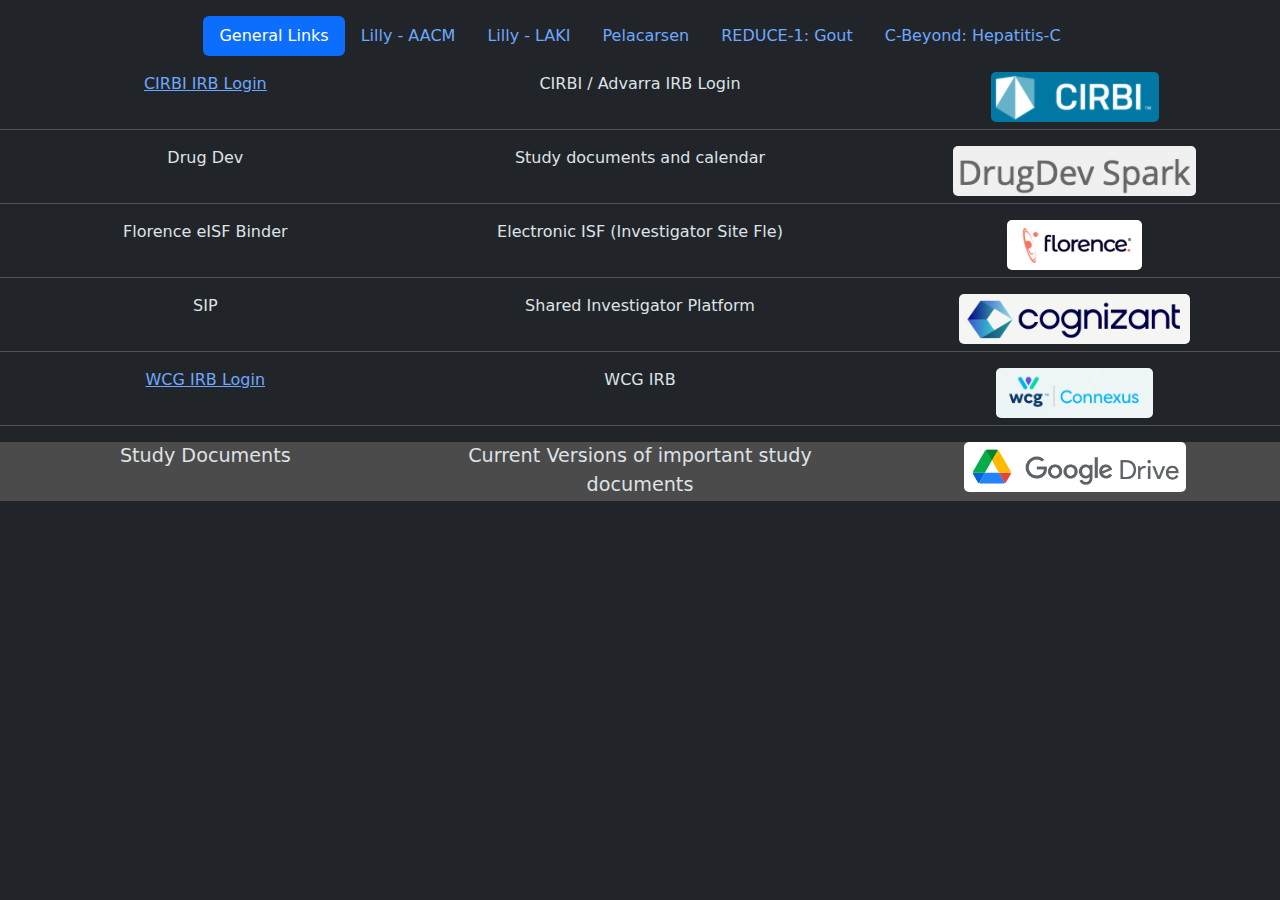
<file: index.html>
<!DOCTYPE html>
<html lang="en" data-bs-theme="dark">
<head>
    <meta charset="UTF-8">
    <meta name="viewport" content="width=device-width, initial-scale=1.0">
    <link href="https://cdn.jsdelivr.net/npm/bootstrap@5.3.3/dist/css/bootstrap.min.css" rel="stylesheet" integrity="sha384-QWTKZyjpPEjISv5WaRU9OFeRpok6YctnYmDr5pNlyT2bRjXh0JMhjY6hW+ALEwIH" crossorigin="anonymous">
    <link rel="stylesheet" href="style.css">
    <title>Research Directory</title>
</head>
<body>
    <!-- Header and NAV -->
    <div class="container">
        <header class="d-flex justify-content-center py-3">
          <ul class="nav nav-pills">
            <li class="nav-item"><a href="#" class="nav-link active" aria-current="page">General Links</a></li>
            <li class="nav-item"><a href="./lilly_aacm.html" class="nav-link">Lilly - AACM</a></li>
            <li class="nav-item"><a href="./lilly_laki.html" class="nav-link">Lilly - LAKI</a></li>
            <li class="nav-item"><a href="./pelacarsen.html" class="nav-link">Pelacarsen</a></li>
            <li class="nav-item"><a href="./gout.html" class="nav-link">REDUCE-1: Gout</a></li>
            <li class="nav-item"><a href="./c-beyond.html" class="nav-link">C-Beyond: Hepatitis-C</a></li>
          </ul>
        </header>
      </div>


      <!-- Begin initial grid template layout -->
      <div class="row mb-3 text-center">
        
        <!-- CIRBI : https://www.cirbi.net/ -->
        <div class="col-4 themed-grid-col"><a href="https://www.cirbi.net/" target="_blank">CIRBI IRB Login</a></div>
        <div class="col-4 themed-grid-col">CIRBI / Advarra IRB Login</div>
        <div class="col-4 themed-grid-col"><a href="https://www.cirbi.net/" target="_blank"> <img src="./images/cirbi.png" alt="ciribi" class="link-graphic"> </a></div>

        <hr>

        <!-- Drug Dev -->
        <div class="col-4 themed-grid-col">Drug Dev</div>
        <div class="col-4 themed-grid-col">Study documents and calendar</div>
        <div class="col-4 themed-grid-col"><a href="https://sso.drugdev.com/auth/realms/drugdev/protocol/openid-connect/auth?client_id=bos-drugdevspark.com-platform&nonce=b9185e83cdbfb3bf6f3dba5b048be4&redirect_uri=https%3A%2F%2Fplatform.drugdevspark.com%2Fopen_id%2Fauthenticate%2Fplatform&response_type=code&scope=openid&state=6e08ee47415de0e7340de04d7b7aa8" target="_blank"> <img src="./images/drug-dev.png" alt="Drug Dev" class="link-graphic"> </a></div>

        <hr>

        <!-- Florence -->
        <div class="col-4 themed-grid-col">Florence eISF Binder</div>
        <div class="col-4 themed-grid-col">Electronic ISF (Investigator Site Fle)</div>
        <div class="col-4 themed-grid-col"><a href="http://florencehc.com/sign-in-4/" target="_blank"> <img src="./images/florence.png" alt="Florence" class="link-graphic"> </a></div>
      
        <hr>

        <!-- SIP -->
        <div class="col-4 themed-grid-col">SIP</div>
        <div class="col-4 themed-grid-col">Shared Investigator Platform</div>
        <div class="col-4 themed-grid-col"><a href="https://www.sharedinvestigator.com" target="_blank"> <img src="./images/cognizant.png" alt="Cognizant - SIP" class="link-graphic"> </a></div>
      
        <hr>

      <!-- WCG IRB https://identity-connexus.wcgirb.com/ -->
      <div class="col-4 themed-grid-col"><a href="https://identity-connexus.wcgirb.com/" target="_blank">WCG IRB Login</a></div>
      <div class="col-4 themed-grid-col">WCG IRB</div>
      <div class="col-4 themed-grid-col"><a href="https://identity-connexus.wcgirb.com/" target="_blank"> <img src="./images/wcg_connexus.png" alt="WCG IRB Connexus" class="link-graphic"> </a></div>

      <hr>

      <div class="col-4 themed-grid-col drive-line">Study Documents</div>
      <div class="col-4 themed-grid-col drive-line">Current Versions of important study documents</div>
      <div class="col-4 themed-grid-col drive-line"><a href="https://drive.google.com/drive/folders/1u1QHa9M1up6jZLT6nMa_5PpglkB1lUb6?usp=share_link" target="_blank"> <img src="./images/google_drive.png" alt="" class="link-graphic"> </a></div>
              
      </div>          

    <script src="https://cdn.jsdelivr.net/npm/bootstrap@5.3.3/dist/js/bootstrap.bundle.min.js" integrity="sha384-YvpcrYf0tY3lHB60NNkmXc5s9fDVZLESaAA55NDzOxhy9GkcIdslK1eN7N6jIeHz" crossorigin="anonymous"></script>
    <script src="main.js"></script>
</body>
</html>
</file>
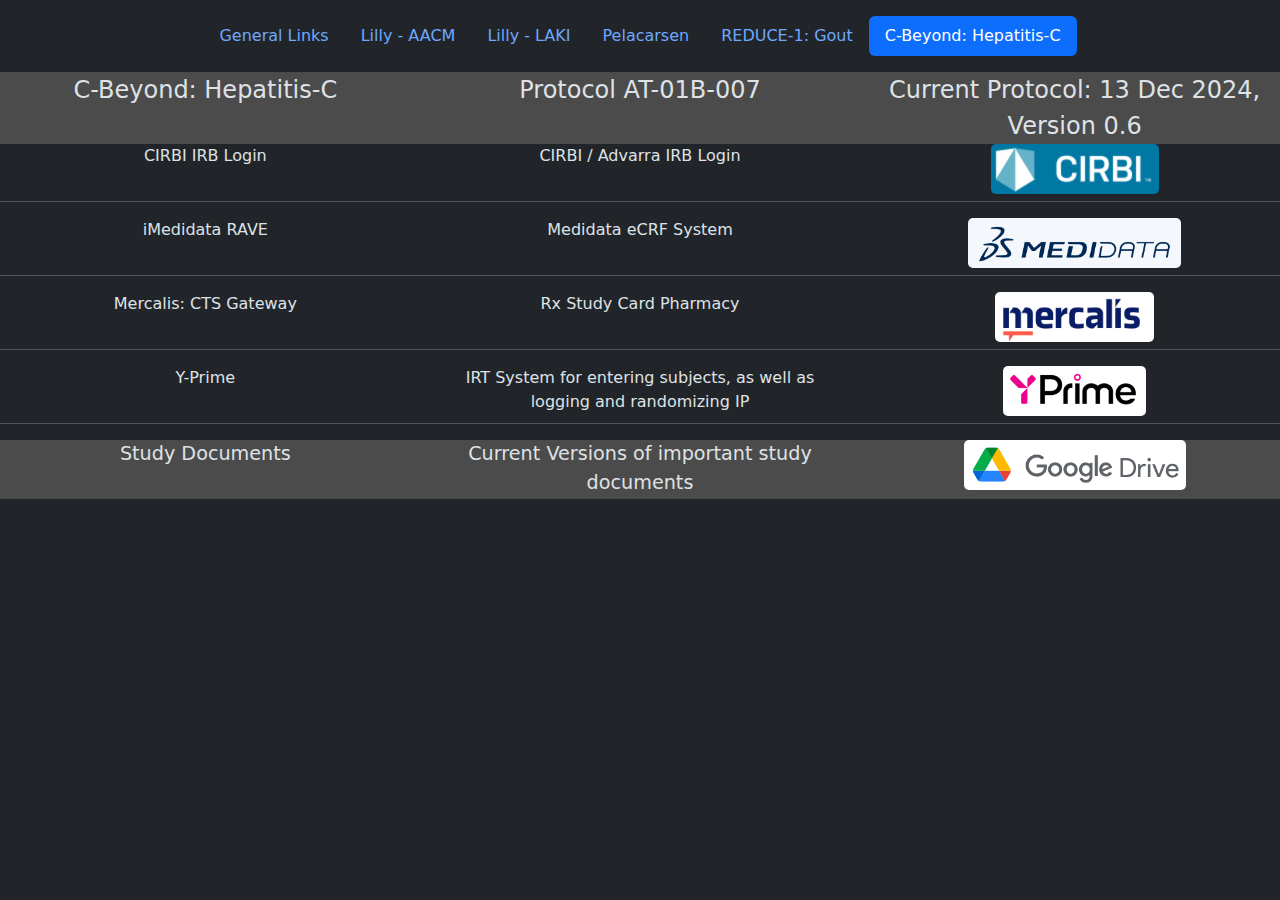
<file: c-beyond.html>
<!DOCTYPE html>
<html lang="en" data-bs-theme="dark">
<head>
    <meta charset="UTF-8">
    <meta name="viewport" content="width=device-width, initial-scale=1.0">
    <link href="https://cdn.jsdelivr.net/npm/bootstrap@5.3.3/dist/css/bootstrap.min.css" rel="stylesheet" integrity="sha384-QWTKZyjpPEjISv5WaRU9OFeRpok6YctnYmDr5pNlyT2bRjXh0JMhjY6hW+ALEwIH" crossorigin="anonymous">
    <link rel="stylesheet" href="style.css">
    <title>C-Beyond: Hepatitis-C</title>
</head>
<body>
    <!-- Header and NAV -->
    <div class="container">
        <header class="d-flex justify-content-center py-3">
          <ul class="nav nav-pills">
            <li class="nav-item"><a href="./index.html" class="nav-link">General Links</a></li>
            <li class="nav-item"><a href="./lilly_aacm.html" class="nav-link">Lilly - AACM</a></li>
            <li class="nav-item"><a href="./lilly_laki.html" class="nav-link">Lilly - LAKI</a></li>
            <li class="nav-item"><a href="./pelacarsen.html" class="nav-link">Pelacarsen</a></li>
            <li class="nav-item"><a href="./gout.html" class="nav-link">REDUCE-1: Gout</a></li>
            <li class="nav-item"><a href="#" class="nav-link active" aria-current="page">C-Beyond: Hepatitis-C</a></li>
          </ul>
        </header>
      </div>


      <!-- Begin initial grid template layout -->
      <div class="row mb-3 text-center">

        <div class="col-4 themed-grid-col title-line">C-Beyond: Hepatitis-C</div>
        <div class="col-4 themed-grid-col title-line">Protocol AT-01B-007</div>
        <div class="col-4 themed-grid-col title-line">Current Protocol: 13 Dec 2024, Version 0.6</div>

        <!-- CIRBI : https://www.cirbi.net/ -->
        <div class="col-4 themed-grid-col">CIRBI IRB Login</div>
        <div class="col-4 themed-grid-col">CIRBI / Advarra IRB Login</div>
        <div class="col-4 themed-grid-col"><a href="https://www.cirbi.net/" target="_blank"> <img src="./images/cirbi.png" alt="ciribi" class="link-graphic"> </a></div>

        <hr>
        
        <!-- iMedidata -->
        <div class="col-4 themed-grid-col">iMedidata RAVE</div>
        <div class="col-4 themed-grid-col">Medidata eCRF System</div>
        <div class="col-4 themed-grid-col"> <a href="https://login.imedidata.com/login" target="_blank"> <img class="link-graphic" src="./images/medidata.png" alt="iMedidata"> </a></div>

        <hr>

        <!-- Mercalis -->
        <div class="col-4 themed-grid-col">Mercalis: CTS Gateway</div>
        <div class="col-4 themed-grid-col">Rx Study Card Pharmacy</div>
        <div class="col-4 themed-grid-col"> <a href="https://trialcard.auth0.com/login?state=hKFo2SAwTU5ud0dwZzc1dXZMak11V2FJU3B3WlBMNGtrTjJ1SqFupWxvZ2luo3RpZNkgcXBMU3BCWEtaWnFUXzVKaThXWHllQmFhWHpXVF9JRGmjY2lk2SA1ekRQSVRTSzJSZERaOGR1OU5ra0p2Rlpnd2dHanpmQQ&client=5zDPITSK2RdDZ8du9NkkJvFZgwgGjzfA&protocol=oauth2&redirect_uri=https%3A%2F%2Fctsgateway.com%2Fcallback&response_type=code&scope=openid&code_challenge=c2dw0S9qew-1XNGNQnDblbFEE0RgvHLzCDPfJFVDTik&code_challenge_method=S256&response_mode=form_post&nonce=638786177716822965.YWU0NTcyMDctM2NkNC00ODFkLTkyZjItMjNjZDFhMTk0NGFjODVmYTkwYTctYjc2ZC00ZjRiLWIwOGYtZTFkZGJhOWYxYmJi&audience=https%3A%2F%2Ftrialcard.auth0.com%2Fapi%2Fv2%2F&x-client-SKU=ID_NET8_0&x-client-ver=8.2.1.0" target="_blank"> <img src="./images/mercalis.png" alt="Mercalis" class="link-graphic"> </a></div>

        <hr>

        <div class="col-4 themed-grid-col">Y-Prime</div>
        <div class="col-4 themed-grid-col">IRT System for entering subjects, as well as logging and randomizing IP</div>
        <div class="col-4 themed-grid-col"> <a href="https://auth.eclinicalcloud.net/u/login/identifier?state=hKFo2SBVdFVCQzdnSVhBSjFUQXlCdkoyTFduQmtqTmVFOXpsWqFur3VuaXZlcnNhbC1sb2dpbqN0aWTZIHNYVExsSU1fM0dtQTVQb2VFeFJsX1p4VEhubm5oRl9no2NpZNkgczFITkcxa05lWUNPVW1XRWF2cm5VUWhnaVlTN2lYZ2I" target="_blank"> <img src="./images/y_prime.png" alt="Y-Prime" class="link-graphic"> </a></div>

        <hr>
        
        <!-- Study Documents -->
        <div class="col-4 themed-grid-col drive-line">Study Documents</div>
        <div class="col-4 themed-grid-col drive-line">Current Versions of important study documents</div>
        <div class="col-4 themed-grid-col drive-line"><a href="https://drive.google.com/drive/folders/1yor1OLrwmb1jDcoOLv5LbK8PFoWROU_e?usp=share_link" target="_blank"> <img src="./images/google_drive.png" alt="" class="link-graphic"> </a></div>
           


      </div>


    <script src="https://cdn.jsdelivr.net/npm/bootstrap@5.3.3/dist/js/bootstrap.bundle.min.js" integrity="sha384-YvpcrYf0tY3lHB60NNkmXc5s9fDVZLESaAA55NDzOxhy9GkcIdslK1eN7N6jIeHz" crossorigin="anonymous"></script>
    <script src="main.js"></script>
</body>
</html>
</file>
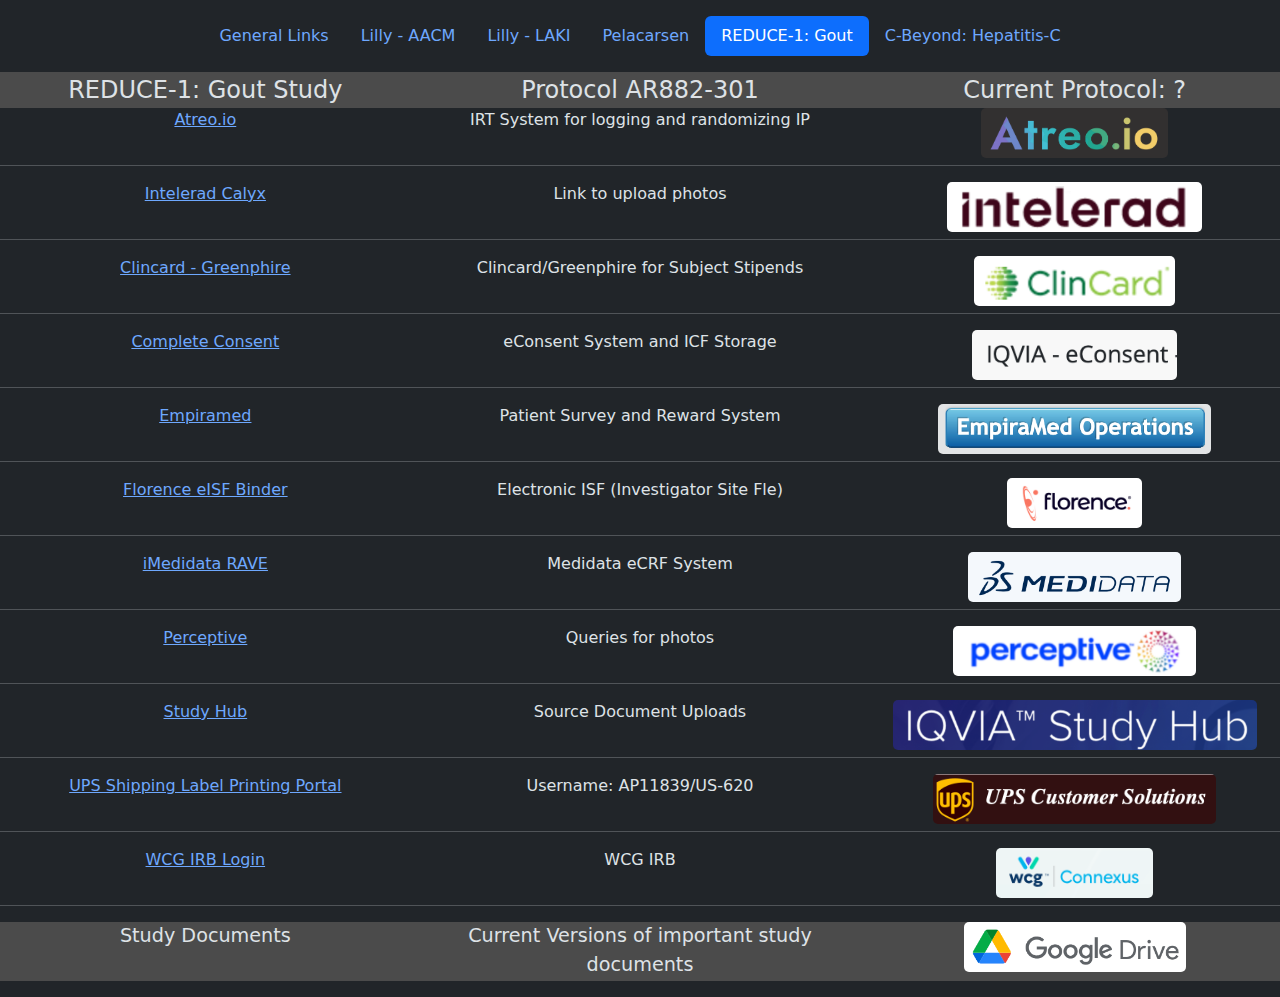
<file: gout.html>
<!DOCTYPE html>
<html lang="en" data-bs-theme="dark">
<head>
    <meta charset="UTF-8">
    <meta name="viewport" content="width=device-width, initial-scale=1.0">
    <link href="https://cdn.jsdelivr.net/npm/bootstrap@5.3.3/dist/css/bootstrap.min.css" rel="stylesheet" integrity="sha384-QWTKZyjpPEjISv5WaRU9OFeRpok6YctnYmDr5pNlyT2bRjXh0JMhjY6hW+ALEwIH" crossorigin="anonymous">
    <link rel="stylesheet" href="style.css">
    <title>Gout: REDUCE-1</title>
</head>
<body>
    <!-- Header and NAV -->
    <div class="container">
        <header class="d-flex justify-content-center py-3">
          <ul class="nav nav-pills">
            <li class="nav-item"><a href="./index.html" class="nav-link">General Links</a></li>
            <li class="nav-item"><a href="./lilly_aacm.html" class="nav-link">Lilly - AACM</a></li>
            <li class="nav-item"><a href="./lilly_laki.html" class="nav-link">Lilly - LAKI</a></li>
            <li class="nav-item"><a href="./pelacarsen.html" class="nav-link">Pelacarsen</a></li>
            <li class="nav-item"><a href="#" class="nav-link active" aria-current="page">REDUCE-1: Gout</a></li>
            <li class="nav-item"><a href="./c-beyond.html" class="nav-link">C-Beyond: Hepatitis-C</a></li>
          </ul>
        </header>
      </div>


      <!-- Begin initial grid template layout  -->
      <div class="row mb-3 text-center">

        <div class="col-4 themed-grid-col title-line">REDUCE-1: Gout Study</div>
        <div class="col-4 themed-grid-col title-line">Protocol AR882-301</div>
        <div class="col-4 themed-grid-col title-line">Current Protocol: ?</div>
      
        <!-- Atreo.io -->
        <div class="col-4 themed-grid-col"><a href="https://login.atreo.io/#/">Atreo.io</a></div>
        <div class="col-4 themed-grid-col">IRT System for logging and randomizing IP</div>
        <div class="col-4 themed-grid-col"><a href="https://login.atreo.io/#/" target="_blank"> <img src="./images/atreo_io.png" alt="Atreo.io" class="link-graphic"> </a></div>
        
        <hr>

        <!-- Calyx -->
        <div class="col-4 themed-grid-col"><a href="https://calyx.ambrahealth.com/">Intelerad Calyx</a></div>
        <div class="col-4 themed-grid-col">Link to upload photos</div>
        <div class="col-4 themed-grid-col"><a href="https://calyx.ambrahealth.com/" target="_blank"> <img src="./images/intelerad.png" alt="" class="link-graphic"> </a></div>
        
        <hr>

        <!-- Clincard  -->
        <div class="col-4 themed-grid-col"><a href="https://www.clincard.com/login/" target="_blank">Clincard - Greenphire</a></div>
        <div class="col-4 themed-grid-col">Clincard/Greenphire for Subject Stipends</div>
        <div class="col-4 themed-grid-col"><a href="https://www.clincard.com/login/" target="_blank"> <img src="./images/clincard.png" alt="Clincard" class="link-graphic"> </a></div>

        <hr>        

        <!-- Complete Consent -->
        <div class="col-4 themed-grid-col"><a href="https://iqvia-na.completeconsent.iqvia.com/login" target="_blank">Complete Consent</a></div>
        <div class="col-4 themed-grid-col">eConsent System and ICF Storage</div>
        <div class="col-4 themed-grid-col"><a href="https://iqvia-na.completeconsent.iqvia.com/login" target="_blank"> <img src="./images/complete-consent.png" alt="Compete Consent" class="link-graphic"> </a></div>
      
        <hr>

        <!-- Empiramed -->
        <div class="col-4 themed-grid-col"><a href="https://ops.reduce1.empiramed.org/pub/ops/login">Empiramed</a></div>
        <div class="col-4 themed-grid-col">Patient Survey and Reward System</div>
        <div class="col-4 themed-grid-col"><a href="https://ops.reduce1.empiramed.org/pub/ops/login" target="_blank"> <img src="./images/empiramed.png" alt="Empiramed" class="link-graphic"> </a></div>
        
        <hr>

        <!-- Florence -->
        <div class="col-4 themed-grid-col"><a href="https://florencehc.com/sign-in-4/"> Florence eISF Binder </a></div>
        <div class="col-4 themed-grid-col">Electronic ISF (Investigator Site Fle)</div>
        <div class="col-4 themed-grid-col"><a href="https://florencehc.com/sign-in-4/" target="_blank"> <img src="./images/florence.png" alt="Florence" class="link-graphic"> </a></div>

        <hr>

        <!-- iMedidata -->
        <div class="col-4 themed-grid-col"> <a href="https://login.imedidata.com/login">iMedidata RAVE</a></div>
        <div class="col-4 themed-grid-col">Medidata eCRF System</div>
        <div class="col-4 themed-grid-col"> <a href="https://login.imedidata.com/login" target="_blank"> <img class="link-graphic" src="./images/medidata.png" alt="iMedidata"> </a></div>
      
        <hr>

        <!-- Perceptive -->
        <div class="col-4 themed-grid-col"><a href="https://portal.mi.calyx.ai/">Perceptive</a></div>
        <div class="col-4 themed-grid-col">Queries for photos</div>
        <div class="col-4 themed-grid-col"><a href="https://portal.mi.calyx.ai/" target="_blank"> <img src="./images/perceptive.png" alt="" class="link-graphic"> </a></div>

        <hr>

        <!-- Study Hub -->
        <div class="col-4 themed-grid-col"><a href="https://virtualtrials-scr.solutions.iqvia.com/s/" target="_blank">Study Hub</a></div>
        <div class="col-4 themed-grid-col">Source Document Uploads</div>
        <div class="col-4 themed-grid-col"><a href="https://virtualtrials-scr.solutions.iqvia.com/s/" target="_blank"> <img src="./images/study_hub.png" alt="Study Hub" class="link-graphic"></a></div>

        <hr>

        <!-- UPS Portal -->
        <div class="col-4 themed-grid-col"><a href="https://row.ups.com/GuestAccess/Guest/Entry?Company=fcc05c9a-69d4-447d-8cc1-29b9b58eb15d" target="_blank">UPS Shipping Label Printing Portal</a></div>
        <div class="col-4 themed-grid-col">Username: AP11839/US-620 </div>
        <div class="col-4 themed-grid-col"><a href="https://row.ups.com/GuestAccess/Guest/Entry?Company=fcc05c9a-69d4-447d-8cc1-29b9b58eb15d" target="_blank"> <img src="./images/ups.png" alt="UPS Portal" class="link-graphic"></a></div>

        <hr>

      <!-- WCG IRB https://identity-connexus.wcgirb.com/ -->
      <div class="col-4 themed-grid-col"><a href="https://identity-connexus.wcgirb.com/" target="_blank">WCG IRB Login</a></div>
      <div class="col-4 themed-grid-col">WCG IRB</div>
      <div class="col-4 themed-grid-col"><a href="https://identity-connexus.wcgirb.com/" target="_blank"> <img src="./images/wcg_connexus.png" alt="WCG IRB Connexus" class="link-graphic"> </a></div>

      <hr>
        
        <!-- Study Documents -->
        <div class="col-4 themed-grid-col drive-line">Study Documents</div>
        <div class="col-4 themed-grid-col drive-line">Current Versions of important study documents</div>
        <div class="col-4 themed-grid-col drive-line"><a href="https://drive.google.com/drive/folders/1rXcCyZG030cxw2HHTf68Dg4ccebKAZ5Y?usp=share_link" target="_blank"> <img src="./images/google_drive.png" alt="" class="link-graphic"> </a></div>


      </div>


    <script src="https://cdn.jsdelivr.net/npm/bootstrap@5.3.3/dist/js/bootstrap.bundle.min.js" integrity="sha384-YvpcrYf0tY3lHB60NNkmXc5s9fDVZLESaAA55NDzOxhy9GkcIdslK1eN7N6jIeHz" crossorigin="anonymous"></script>
    <script src="main.js"></script>
</body>
</html>
</file>
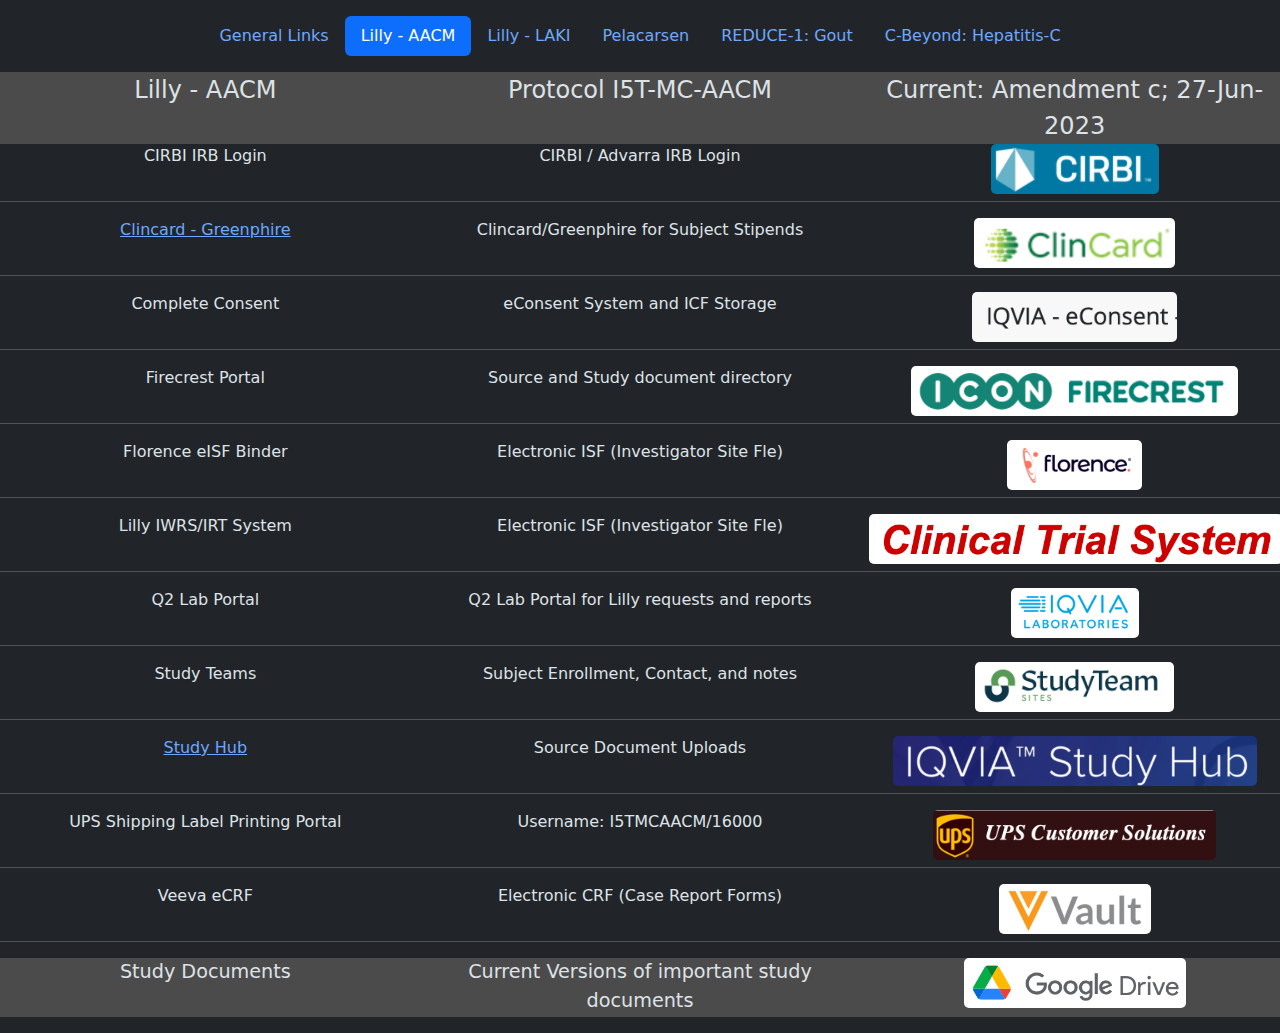
<file: lilly_aacm.html>
<!DOCTYPE html>
<html lang="en" data-bs-theme="dark">
<head>
    <meta charset="UTF-8">
    <meta name="viewport" content="width=device-width, initial-scale=1.0">
    <link href="https://cdn.jsdelivr.net/npm/bootstrap@5.3.3/dist/css/bootstrap.min.css" rel="stylesheet" integrity="sha384-QWTKZyjpPEjISv5WaRU9OFeRpok6YctnYmDr5pNlyT2bRjXh0JMhjY6hW+ALEwIH" crossorigin="anonymous">
    <link rel="stylesheet" href="style.css">
    <title>Lilly AACM</title>
</head>
<body>
    <!-- Header and NAV -->
    <div class="container">
        <header class="d-flex justify-content-center py-3">
          <ul class="nav nav-pills">
            <li class="nav-item"><a href="./index.html" class="nav-link" >General Links</a></li>
            <li class="nav-item"><a href="#" class="nav-link active" aria-current="page">Lilly - AACM</a></li>
            <li class="nav-item"><a href="./lilly_laki.html" class="nav-link">Lilly - LAKI</a></li>
            <li class="nav-item"><a href="./pelacarsen.html" class="nav-link">Pelacarsen</a></li>
            <li class="nav-item"><a href="./gout.html" class="nav-link">REDUCE-1: Gout</a></li>
            <li class="nav-item"><a href="./c-beyond.html" class="nav-link">C-Beyond: Hepatitis-C</a></li>
          </ul>
        </header>
      </div>


      <!-- Begin initial grid template layout -->
      <div class="row mb-3 text-center">

        <div class="col-4 themed-grid-col title-line">Lilly - AACM</div>
        <div class="col-4 themed-grid-col title-line">Protocol I5T-MC-AACM</div>
        <div class="col-4 themed-grid-col title-line">Current: Amendment c; 27-Jun-2023</div>

        <!-- CIRBI : https://www.cirbi.net/ -->
        <div class="col-4 themed-grid-col">CIRBI IRB Login</div>
        <div class="col-4 themed-grid-col">CIRBI / Advarra IRB Login</div>
        <div class="col-4 themed-grid-col"><a href="https://www.cirbi.net/" target="_blank"> <img src="./images/cirbi.png" alt="CIRBI" class="link-graphic"> </a></div>

        <hr>

        <!-- Clincard  -->
        <div class="col-4 themed-grid-col"><a href="https://www.clincard.com/login/" target="_blank"> Clincard - Greenphire</a></div>
        <div class="col-4 themed-grid-col">Clincard/Greenphire for Subject Stipends</div>
        <div class="col-4 themed-grid-col"><a href="https://www.clincard.com/login/" target="_blank"> <img src="./images/clincard.png" alt="Clincard" class="link-graphic"> </a></div>

        <hr>

        <!-- Complete Consent -->
        <div class="col-4 themed-grid-col">Complete Consent</div>
        <div class="col-4 themed-grid-col">eConsent System and ICF Storage</div>
        <div class="col-4 themed-grid-col"><a href="https://lilly-na.completeconsent.iqvia.com/login" target="_blank"> <img src="./images/complete-consent.png" alt="Compete Consent" class="link-graphic"> </a></div>
      
        <hr>

        <!-- Firecrest -->
        <div class="col-4 themed-grid-col">Firecrest Portal</div>
        <div class="col-4 themed-grid-col">Source and Study document directory</div>
        <div class="col-4 themed-grid-col"><a href="https://www.firecrestclinical.com/identity-ui/ui/login/" target="_blank"> <img src="./images/firecrest.png" alt="Firecrest" class="link-graphic"> </a></div>        

        <hr>

        <!-- Florence -->
        <div class="col-4 themed-grid-col">Florence eISF Binder</div>
        <div class="col-4 themed-grid-col">Electronic ISF (Investigator Site Fle)</div>
        <div class="col-4 themed-grid-col"><a href="https://florencehc.com/sign-in-4/" target="_blank"> <img src="./images/florence.png" alt="Florence" class="link-graphic"> </a></div>

        <hr>

        <!-- IWRS -->
        <div class="col-4 themed-grid-col">Lilly IWRS/IRT System</div>
        <div class="col-4 themed-grid-col">Electronic ISF (Investigator Site Fle)</div>
        <div class="col-4 themed-grid-col"><a href="https://iwrs.lilly.com" target="_blank"> <img src="./images/clinical_trial_system.png" alt="Lilly IWRS/IRT" class="link-graphic"> </a></div>

        <hr>

        <!-- Q2 Lab -->
        <div class="col-4 themed-grid-col">Q2 Lab Portal</div>
        <div class="col-4 themed-grid-col">Q2 Lab Portal for Lilly requests and reports</div>
        <div class="col-4 themed-grid-col"><a href="https://ltms.q2labsolutions.com/" target="_blank"> <img src="./images/iqvia_laboratories.png" alt="Q2 IQVIA Laboratories" class="link-graphic"></a></div>

        <hr>

        <!-- Study Teams -->
        <div class="col-4 themed-grid-col">Study Teams</div>
        <div class="col-4 themed-grid-col">Subject Enrollment, Contact, and notes</div>
        <div class="col-4 themed-grid-col"><a href="https://www.studyteamapp.com/site/login?" target="_blank"> <img src="./images/studyteam.png" alt="Study Team" class="link-graphic"></a></div>
        
        <hr>

        <!-- Study Hub -->
        <div class="col-4 themed-grid-col"><a href="https://virtualtrials-scr.solutions.iqvia.com/s/" target="_blank">Study Hub</a></div>
        <div class="col-4 themed-grid-col">Source Document Uploads</div>
        <div class="col-4 themed-grid-col"><a href="https://virtualtrials-scr.solutions.iqvia.com/s/" target="_blank"> <img src="./images/study_hub.png" alt="Study Hub" class="link-graphic"></a></div>

        <hr>

        <!-- UPS Portal -->
        <div class="col-4 themed-grid-col">UPS Shipping Label Printing Portal</div>
        <div class="col-4 themed-grid-col">Username: I5TMCAACM/16000</div>
        <div class="col-4 themed-grid-col"><a href="https://row.ups.com/GuestAccess/Guest/Entry?Company=fcc05c9a-69d4-447d-8cc1-29b9b58eb15d" target="_blank"> <img src="./images/ups.png" alt="UPS Portal" class="link-graphic"></a></div>

        <hr>

        <!-- Veeva eCRF -->
        <div class="col-4 themed-grid-col">Veeva eCRF</div>
        <div class="col-4 themed-grid-col">Electronic CRF (Case Report Forms)</div>
        <div class="col-4 themed-grid-col"><a href="https://login.veevavault.com/auth/login" target="_blank"> <img src="./images/vault.png" alt="Veeva Vault" class="link-graphic"> </a></div>

        <hr>

        <!-- Study Documents -->
        <div class="col-4 themed-grid-col drive-line">Study Documents</div>
        <div class="col-4 themed-grid-col drive-line">Current Versions of important study documents</div>
        <div class="col-4 themed-grid-col drive-line"><a href="https://drive.google.com/drive/folders/108KNLwIrw6blXTtDGVI08B5m-wnE9UGB?usp=share_link" target="_blank"> <img src="./images/google_drive.png" alt="" class="link-graphic"> </a></div>
                
        

      </div>
    <script src="https://cdn.jsdelivr.net/npm/bootstrap@5.3.3/dist/js/bootstrap.bundle.min.js" integrity="sha384-YvpcrYf0tY3lHB60NNkmXc5s9fDVZLESaAA55NDzOxhy9GkcIdslK1eN7N6jIeHz" crossorigin="anonymous"></script>
    <script src="main.js"></script>
</body>
</html>
</file>
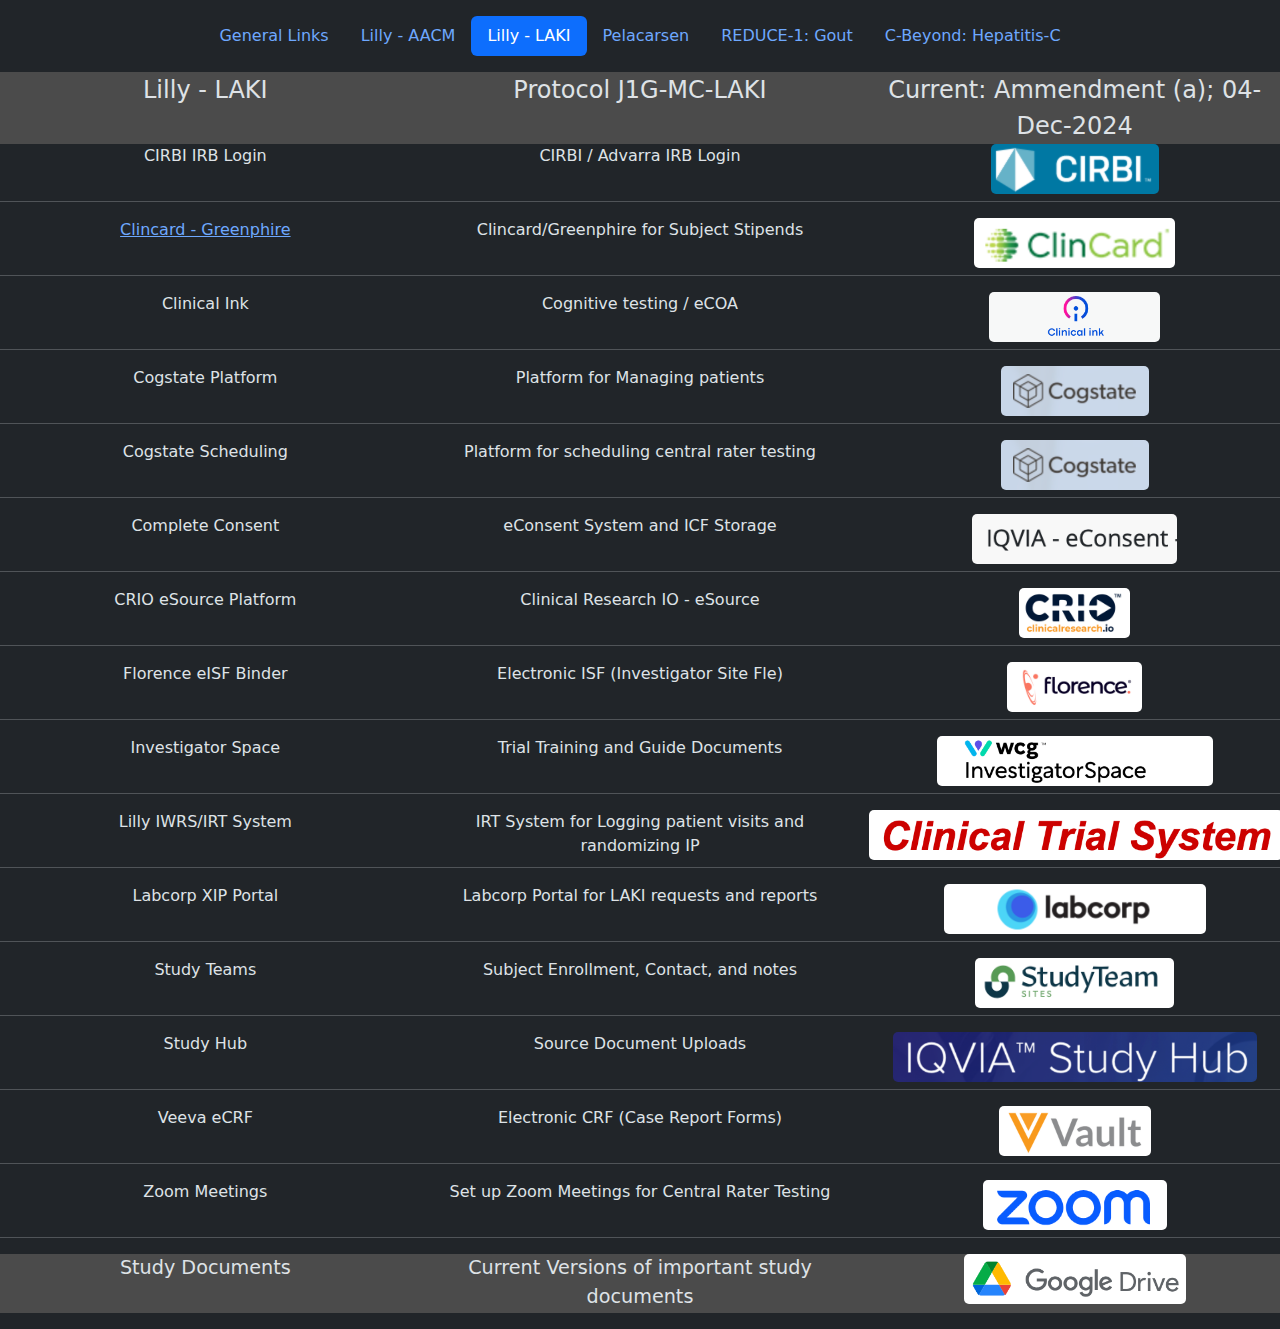
<file: lilly_laki.html>
<!DOCTYPE html>
<html lang="en" data-bs-theme="dark">
<head>
    <meta charset="UTF-8">
    <meta name="viewport" content="width=device-width, initial-scale=1.0">
    <link href="https://cdn.jsdelivr.net/npm/bootstrap@5.3.3/dist/css/bootstrap.min.css" rel="stylesheet" integrity="sha384-QWTKZyjpPEjISv5WaRU9OFeRpok6YctnYmDr5pNlyT2bRjXh0JMhjY6hW+ALEwIH" crossorigin="anonymous">
    <link rel="stylesheet" href="style.css">
    <title>Lilly LAKI</title>
</head>
<body>
    <!-- Header and NAV -->
    <div class="container">
        <header class="d-flex justify-content-center py-3">
          <ul class="nav nav-pills">
            <li class="nav-item"><a href="./index.html" class="nav-link" >General Links</a></li>
            <li class="nav-item"><a href="./lilly_aacm.html" class="nav-link">Lilly - AACM</a></li>
            <li class="nav-item"><a href="#" class="nav-link active" aria-current="page">Lilly - LAKI</a></li>
            <li class="nav-item"><a href="./pelacarsen.html" class="nav-link">Pelacarsen</a></li>
            <li class="nav-item"><a href="./gout.html" class="nav-link">REDUCE-1: Gout</a></li>
            <li class="nav-item"><a href="./c-beyond.html" class="nav-link">C-Beyond: Hepatitis-C</a></li>
          </ul>
        </header>
      </div>


      <!-- Begin initial grid template layout -->
      <div class="row mb-3 text-center">

        <div class="col-4 themed-grid-col title-line">Lilly - LAKI</div>
        <div class="col-4 themed-grid-col title-line">Protocol J1G-MC-LAKI</div>
        <div class="col-4 themed-grid-col title-line">Current: Ammendment (a); 04-Dec-2024</div>

        <!-- CIRBI  -->
        <div class="col-4 themed-grid-col">CIRBI IRB Login</div>
        <div class="col-4 themed-grid-col">CIRBI / Advarra IRB Login</div>
        <div class="col-4 themed-grid-col"><a href="https://www.cirbi.net/" target="_blank" > <img src="./images/cirbi.png" alt="CIRBI" class="link-graphic"> </a></div>

        <hr>

        <!-- Clincard  -->
        <div class="col-4 themed-grid-col"><a href="https://www.clincard.com/login/" target="_blank">Clincard - Greenphire</a></div>
        <div class="col-4 themed-grid-col">Clincard/Greenphire for Subject Stipends</div>
        <div class="col-4 themed-grid-col"><a href="https://www.clincard.com/login/" target="_blank"> <img src="./images/clincard.png" alt="Clincard" class="link-graphic"> </a></div>

        <hr>
    
        <!-- Clinical Ink -->
        <div class="col-4 themed-grid-col">Clinical Ink</div>
        <div class="col-4 themed-grid-col">Cognitive testing / eCOA</div>
        <div class="col-4 themed-grid-col"><a href="https://portal.clinicalink.com/default.aspx" target="_blank"> <img src="./images/clinical_ink.png" alt="Clinical Ink" class="link-graphic"> </a></div>

        <hr>
            
        <!-- Cogstate Platform -->
        <div class="col-4 themed-grid-col">Cogstate Platform</div>
        <div class="col-4 themed-grid-col">Platform for Managing patients</div>
        <div class="col-4 themed-grid-col"><a href="https://cogstate.login.redcapcloud.com/#cid=nph2000&act=list"  target="_blank"> <img src="./images/cogstate.png" alt="Cogstate Platform" class="link-graphic"> </a></div>

        <hr>

        <!-- Cogstate Scheduling -->
        <div class="col-4 themed-grid-col">Cogstate Scheduling</div>
        <div class="col-4 themed-grid-col">Platform for scheduling central rater testing</div>
        <div class="col-4 themed-grid-col"><a href="https://outlook.office365.com/book/EliLillyJ1GMCLAKIBookingsPage@cogstate.com/" target="_blank"> <img src="./images/cogstate.png" alt="Cogstate Scheduling" class="link-graphic"> </a></div>

        <hr>

        <!-- Complete Consent -->
        <div class="col-4 themed-grid-col">Complete Consent</div>
        <div class="col-4 themed-grid-col">eConsent System and ICF Storage</div>
        <div class="col-4 themed-grid-col"><a href="https://lilly-na.completeconsent.iqvia.com/login" target="_blank"> <img src="./images/complete-consent.png" alt="Complete Consent" class="link-graphic">  </a></div>

        <hr>

        <!-- CRIO -->
        <div class="col-4 themed-grid-col">CRIO eSource Platform</div>
        <div class="col-4 themed-grid-col">Clinical Research IO - eSource</div>
        <div class="col-4 themed-grid-col"><a href="https://clinicalresearch.io/esource/" target="_blank"> <img src="./images/crio.png" alt="CRIO" class="link-graphic"> </a></div>

        <hr>

        <!-- Florence -->
        <div class="col-4 themed-grid-col">Florence eISF Binder</div>
        <div class="col-4 themed-grid-col">Electronic ISF (Investigator Site Fle)</div>
        <div class="col-4 themed-grid-col"><a href="https://florencehc.com/sign-in-4/" target="_blank"> <img src="./images/florence.png" alt="Florence" class="link-graphic"> </a></div>
        
        <hr>

        <!-- Investigator Space -->
        <div class="col-4 themed-grid-col">Investigator Space</div>
        <div class="col-4 themed-grid-col">Trial Training and Guide Documents</div>
        <div class="col-4 themed-grid-col"><a href="https://www.investigatorspace.com/auth/login/index" target="_blank"> <img src="./images/investigator_space.png" alt="Investigator Space" class="link-graphic"> </a></div>
        
        <hr>

                

        <!-- IRT / IWRS -->
        <div class="col-4 themed-grid-col">Lilly IWRS/IRT System</div>
        <div class="col-4 themed-grid-col">IRT System for Logging patient visits and randomizing IP</div>
        <div class="col-4 themed-grid-col"><a href="https://iwrs.lilly.com" target="_blank"> <img src="./images/clinical_trial_system.png" alt="Lilly IWRS/IRT" class="link-graphic"> </a></div>

        <hr>

        <!-- Labcorp -->
        <div class="col-4 themed-grid-col">Labcorp XIP Portal</div>
        <div class="col-4 themed-grid-col">Labcorp Portal for LAKI requests and reports</div>
        <div class="col-4 themed-grid-col"><a href="https://xip.labcorp.com/" target="_blank"> <img src="./images/labcorp.png" alt="Labcorp XIP Portal" class="link-graphic"></a></div>

        <hr>

        <!-- Study Teams -->
        <div class="col-4 themed-grid-col">Study Teams</div>
        <div class="col-4 themed-grid-col">Subject Enrollment, Contact, and notes</div>
        <div class="col-4 themed-grid-col"><a href="https://www.studyteamapp.com/site/login?" target="_blank"> <img src="./images/studyteam.png" alt="Study Team" class="link-graphic"> </a></div>

        <hr>

        <!-- Study Hub -->
        <div class="col-4 themed-grid-col">Study Hub</div>
        <div class="col-4 themed-grid-col">Source Document Uploads</div>
        <div class="col-4 themed-grid-col"><a href="https://virtualtrials-scr.solutions.iqvia.com/s/" target="_blank"> <img src="./images/study_hub.png" alt="Study Hub" class="link-graphic"> </a></div>

        <hr>

        <!-- Veeva eCRF -->
        <div class="col-4 themed-grid-col">Veeva eCRF</div>
        <div class="col-4 themed-grid-col">Electronic CRF (Case Report Forms)</div>
        <div class="col-4 themed-grid-col"><a href="https://login.veevavault.com/auth/login" target="_blank"> <img src="./images/vault.png" alt="Veeva Vault" class="link-graphic"> </a></div>    

        <hr>

        <!-- Zoom -->
        <div class="col-4 themed-grid-col">Zoom Meetings</div>
        <div class="col-4 themed-grid-col">Set up Zoom Meetings for Central Rater Testing</div>
        <div class="col-4 themed-grid-col"><a href="https://www.zoom.com" target="_blank"> <img src="./images/zoom.png" alt="zoom link button" class="link-graphic"> </a></div>
        
        <hr>
        
        <!-- Study Documents -->
        <div class="col-4 themed-grid-col drive-line">Study Documents</div>
        <div class="col-4 themed-grid-col drive-line">Current Versions of important study documents</div>
        <div class="col-4 themed-grid-col drive-line"><a href="https://drive.google.com/drive/folders/1tkvkiNbZaLVbS-8r-V01opcQbqwyEc06?usp=share_link" target="_blank"> <img src="./images/google_drive.png" alt="" class="link-graphic"> </a></div>
                

      </div>
    <script src="https://cdn.jsdelivr.net/npm/bootstrap@5.3.3/dist/js/bootstrap.bundle.min.js" integrity="sha384-YvpcrYf0tY3lHB60NNkmXc5s9fDVZLESaAA55NDzOxhy9GkcIdslK1eN7N6jIeHz" crossorigin="anonymous"></script>
    <script src="main.js"></script>
</body>
</html>
</file>
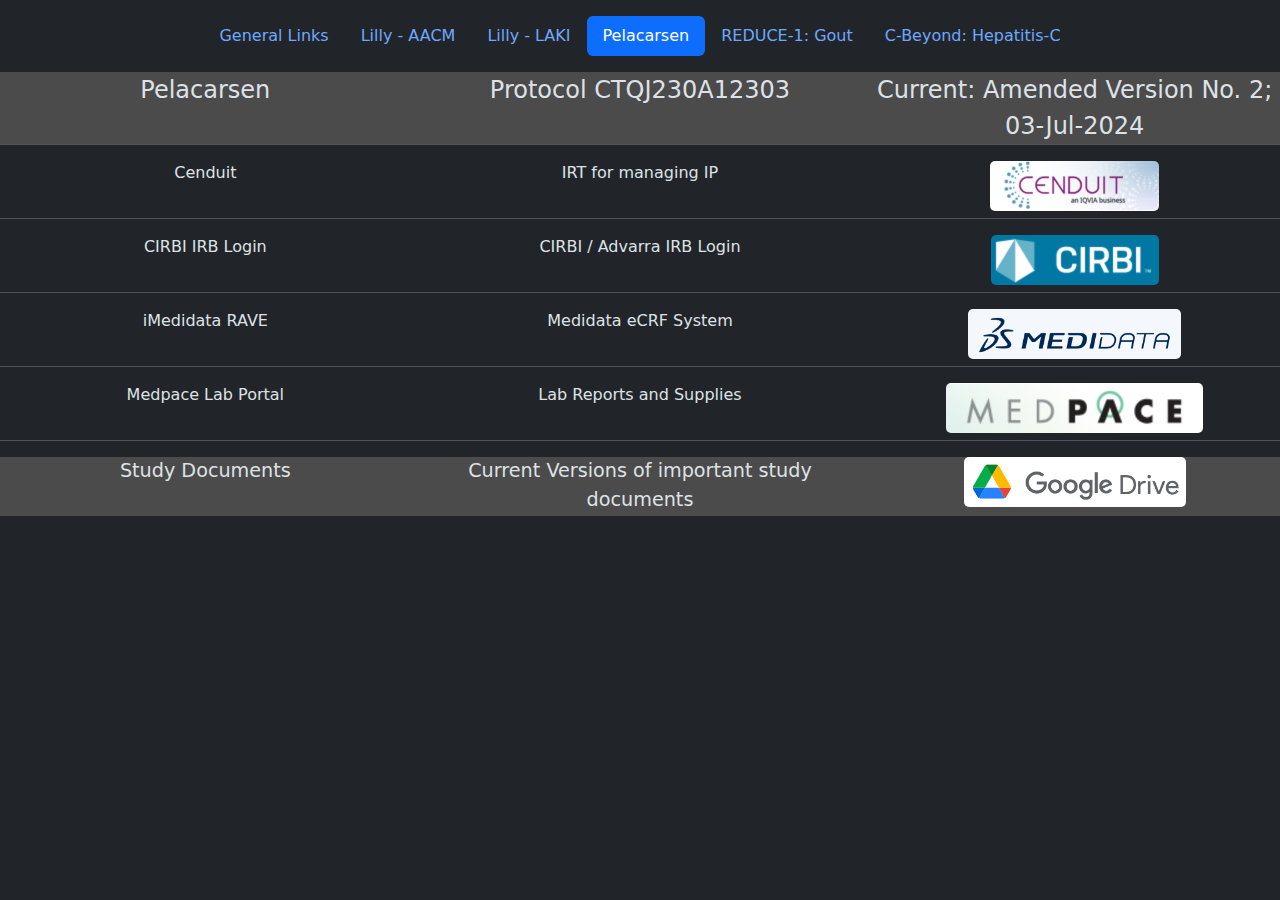
<file: pelacarsen.html>
<!DOCTYPE html>
<html lang="en" data-bs-theme="dark">
<head>
    <meta charset="UTF-8">
    <meta name="viewport" content="width=device-width, initial-scale=1.0">
    <link href="https://cdn.jsdelivr.net/npm/bootstrap@5.3.3/dist/css/bootstrap.min.css" rel="stylesheet" integrity="sha384-QWTKZyjpPEjISv5WaRU9OFeRpok6YctnYmDr5pNlyT2bRjXh0JMhjY6hW+ALEwIH" crossorigin="anonymous">
    <link rel="stylesheet" href="style.css">
    <title>Pelacarsen</title>
</head>
<body>
    <!-- Header and NAV -->
    <div class="container">
        <header class="d-flex justify-content-center py-3">
          <ul class="nav nav-pills">
            <li class="nav-item"><a href="./index.html" class="nav-link">General Links</a></li>
            <li class="nav-item"><a href="./lilly_aacm.html" class="nav-link">Lilly - AACM</a></li>
            <li class="nav-item"><a href="./lilly_laki.html" class="nav-link">Lilly - LAKI</a></li>
            <li class="nav-item"><a href="#" class="nav-link active" aria-current="page">Pelacarsen</a></li>
            <li class="nav-item"><a href="./gout.html" class="nav-link">REDUCE-1: Gout</a></li>
            <li class="nav-item"><a href="./c-beyond.html" class="nav-link">C-Beyond: Hepatitis-C</a></li>
          </ul>
        </header>
      </div>


      <!-- Begin initial grid template layout https://login.imedidata.com/login -->
      <div class="row mb-3 text-center">

        <div class="col-4 themed-grid-col title-line">Pelacarsen</div>
        <div class="col-4 themed-grid-col title-line">Protocol CTQJ230A12303</div>
        <div class="col-4 themed-grid-col title-line">Current: Amended Version No. 2; 03-Jul-2024</div>
      
        <hr>

        <!-- Cenduit -->
        <div class="col-4 themed-grid-col">Cenduit</div>
        <div class="col-4 themed-grid-col">IRT for managing IP</div>
        <div class="col-4 themed-grid-col"><a href="https://iwr.cenduitsolutions.com/IRT/Core" target="_blank"> <img src="./images/cenduit.png" alt="Cenduit" class="link-graphic"> </a></div>
      
        <hr>

        <!-- CIRBI : https://www.cirbi.net/ -->
        <div class="col-4 themed-grid-col">CIRBI IRB Login</div>
        <div class="col-4 themed-grid-col">CIRBI / Advarra IRB Login</div>
        <div class="col-4 themed-grid-col"><a href="https://www.cirbi.net/" target="_blank"> <img src="./images/cirbi.png" alt="ciribi" class="link-graphic"> </a></div>

        <hr>

        <!-- iMedidata -->
        <div class="col-4 themed-grid-col">iMedidata RAVE</div>
        <div class="col-4 themed-grid-col">Medidata eCRF System</div>
        <div class="col-4 themed-grid-col"><a href="https://login.imedidata.com/login" target="_blank"> <img src="./images/medidata.png" alt="iMedidata" class="link-graphic"> </a></div>
      
        <hr>

       <!-- Medpace -->
       <div class="col-4 themed-grid-col">Medpace Lab Portal</div>
       <div class="col-4 themed-grid-col">Lab Reports and Supplies</div>
       <div class="col-4 themed-grid-col"><a href="https://clintraklab.medpace.com/ClinTrakLab/DesktopDefault.aspx" target="_blank"> <img src="./images/medpace.png" alt="iMedidata" class="link-graphic"> </a></div>
     
       <hr>

        <!-- Study Documents -->
        <div class="col-4 themed-grid-col drive-line">Study Documents</div>
        <div class="col-4 themed-grid-col drive-line">Current Versions of important study documents</div>
        <div class="col-4 themed-grid-col drive-line"><a href="https://drive.google.com/drive/folders/1eDNIs5WgWVJjvMbBA1_eXbQfe-6OqnhA?usp=share_link" target="_blank"> <img src="./images/google_drive.png" alt="" class="link-graphic"> </a></div>
           


      </div>


    <script src="https://cdn.jsdelivr.net/npm/bootstrap@5.3.3/dist/js/bootstrap.bundle.min.js" integrity="sha384-YvpcrYf0tY3lHB60NNkmXc5s9fDVZLESaAA55NDzOxhy9GkcIdslK1eN7N6jIeHz" crossorigin="anonymous"></script>
    <script src="main.js"></script>
</body>
</html>
</file>
<file: style.css>
:root{
    --gray: rgb(75, 75, 75);
}

hr{
    width: 100%; 
    size: 4;
}

.title-line{
    font-size: 1.5rem;
    background-color: var(--gray);
}



.drive-line{
    font-size: 1.2rem;
    background-color: var(--gray);
}

.link-graphic{
    height: 50px;
    border-radius: 5px;
    vertical-align: baseline;
}

.green-text{
    color: greenyellow;
}
</file>
